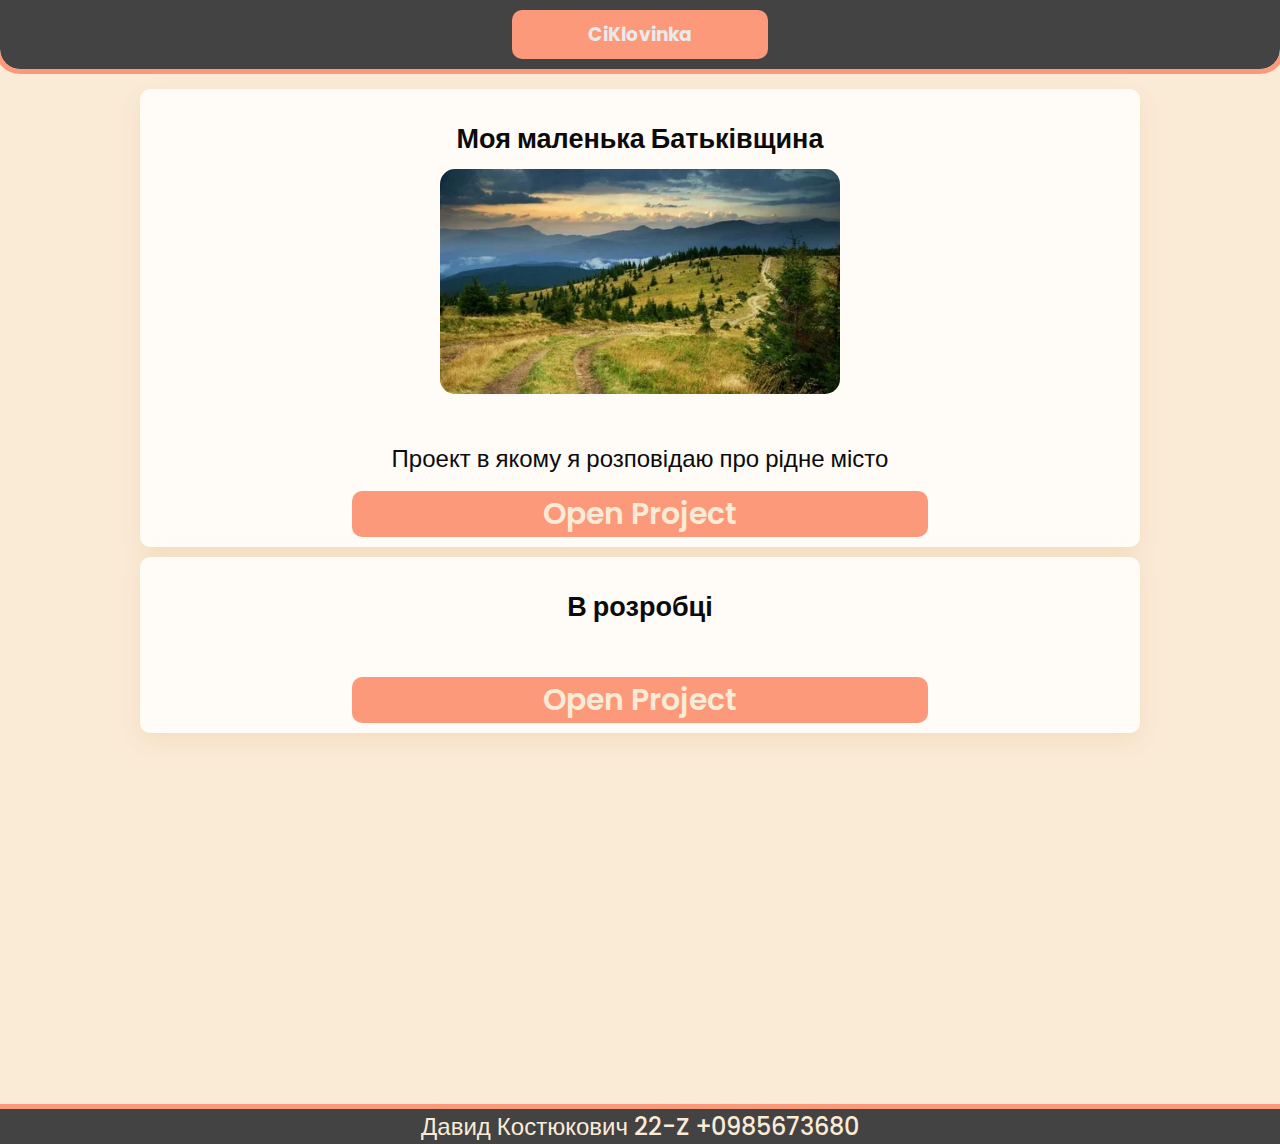
<file: index.html>
<!DOCTYPE html>
<html lang="en">

<head>
    <meta charset="UTF-8">
    <meta name="viewport" content="width=device-width, initial-scale=1.0">
    <link rel="stylesheet" href="styles/style.css">
    <link rel="stylesheet" href="styles/odometer.css" />
    <script type="text/javascript" src="scripts/odometer.js"></script>
    <link rel="icon" href="./favicon.ico">
    <title>CiKlovinka</title>
</head>

<body>

    <header class="sticky-element">
        <div class="logo-background">
            <div class="logo" id="logo">
                <h3 class="logo-text">CiKlovinka</h3>
            </div>
        </div>
    </header>

    <div id="projectList" class="project-list"></div>

    <footer>
        <p>Давид Костюкович  22-Z +0985673680</p>
    </footer>

    <script src="scripts/script.js"></script>
</body>

</html>
</file>
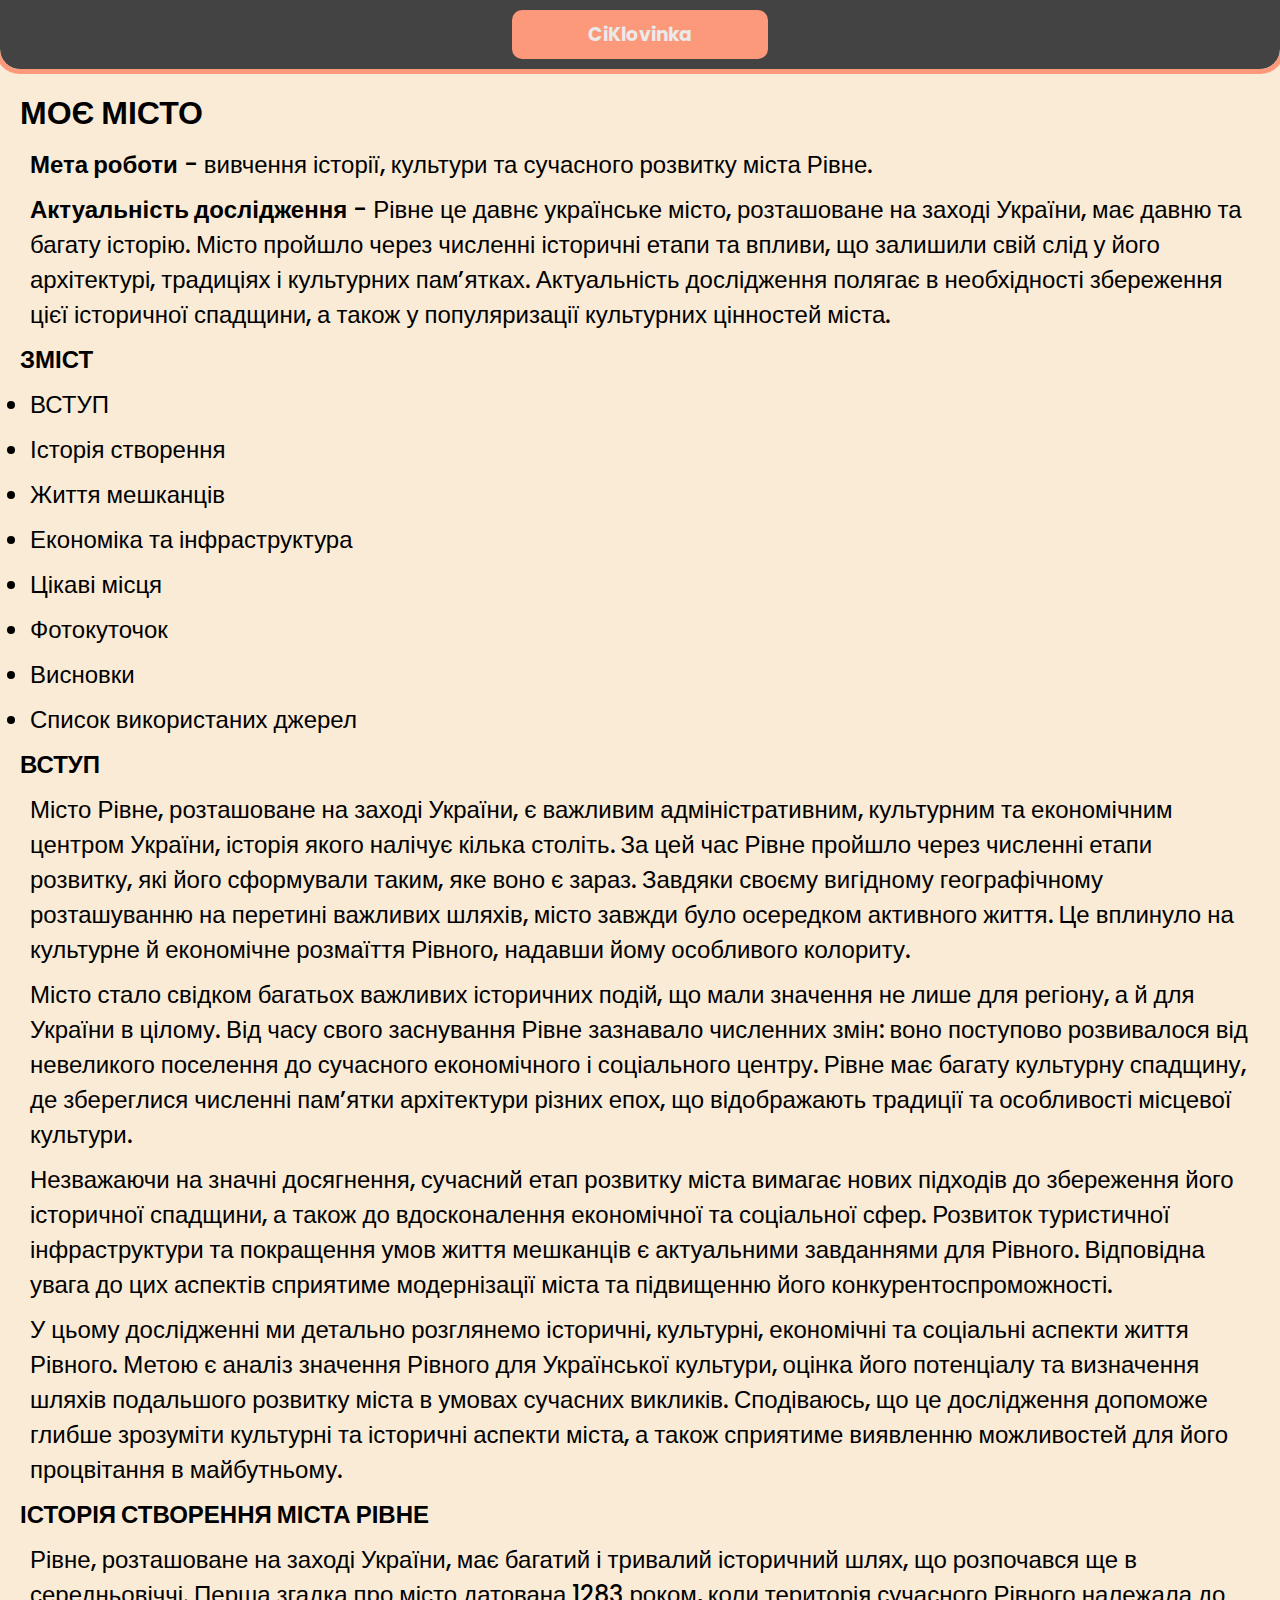
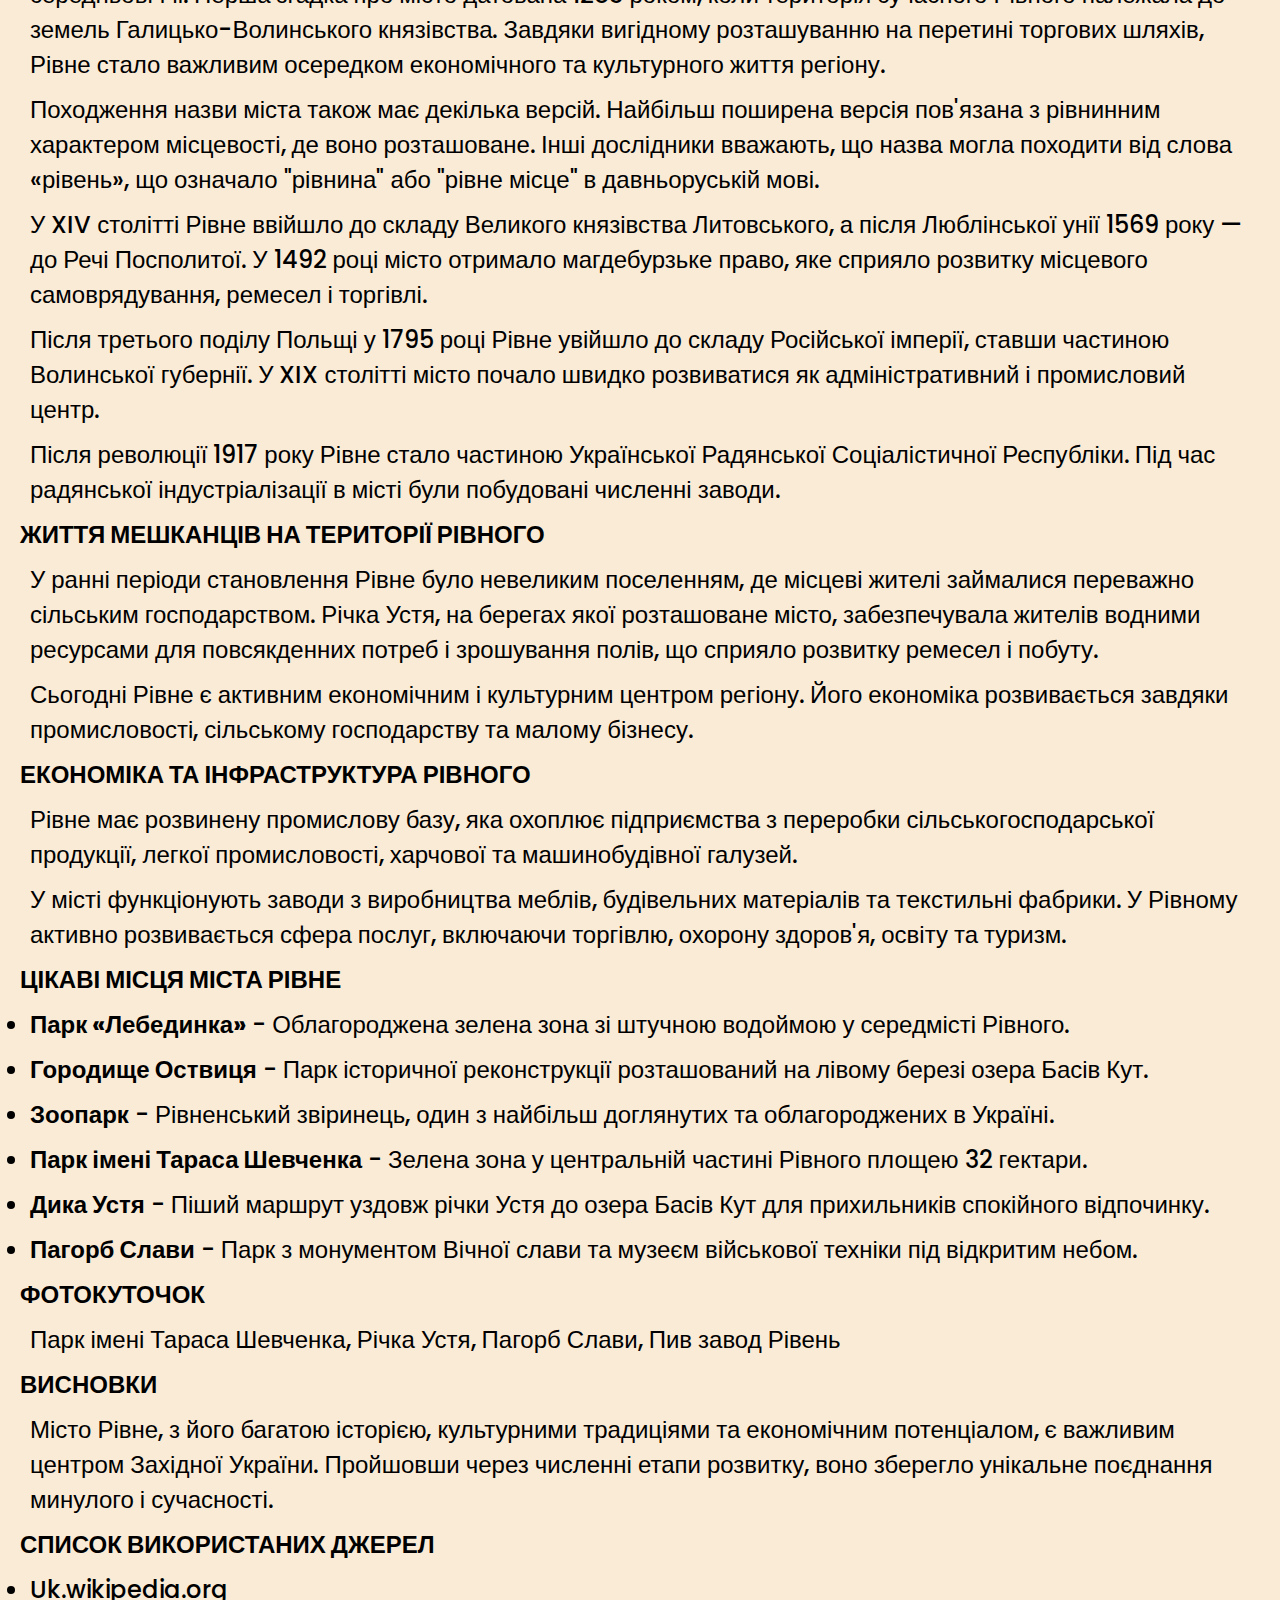
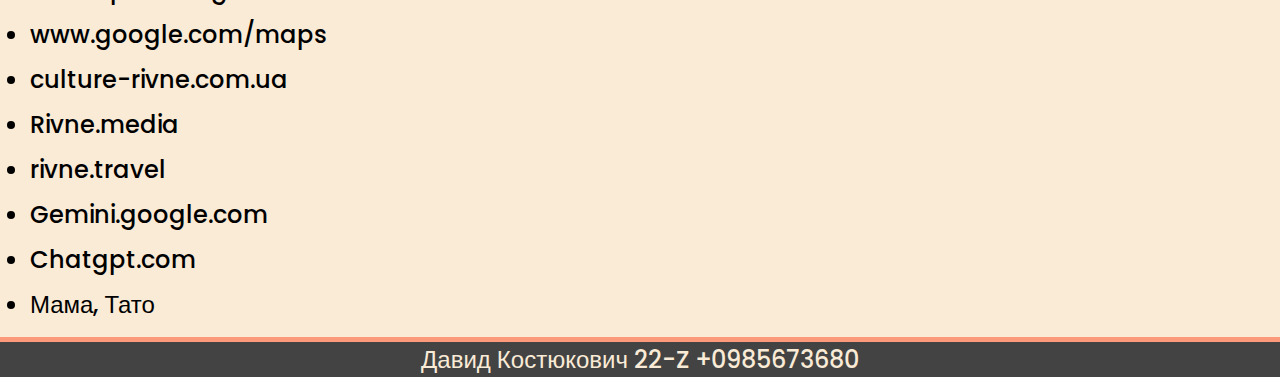
<file: projects/project/index.html>
<!DOCTYPE html>
<html lang="en">

<head>
    <meta charset="UTF-8">
    <meta name="viewport" content="width=device-width, initial-scale=1.0">
    <link rel="stylesheet" href="style.css">
    <link rel="icon" href="./favicon.ico">
    <title>CiKlovinka</title>
</head>

<body>

    <header class="sticky-element">
        <div class="logo-background">
            <div class="logo" id="logo">
                <h3 class="logo-text">CiKlovinka</h3>
            </div>
        </div>
    </header>

    <div class="content">
        <h1>МОЄ МІСТО</h1>
    <p><strong>Мета роботи</strong> - вивчення історії, культури та сучасного розвитку міста Рівне.</p>
    <p><strong>Актуальність дослідження</strong> - Рівне це давнє українське місто, розташоване на заході України, має давню та багату історію. Місто пройшло через численні історичні етапи та впливи, що залишили свій слід у його архітектурі, традиціях і культурних пам’ятках. Актуальність дослідження полягає в необхідності збереження цієї історичної спадщини, а також у популяризації культурних цінностей міста.</p>
    
    <h2>ЗМІСТ</h2>
    <ul>
        <li>ВСТУП</li>
        <li>Історія створення</li>
        <li>Життя мешканців</li>
        <li>Економіка та інфраструктура</li>
        <li>Цікаві місця</li>
        <li>Фотокуточок</li>
        <li>Висновки</li>
        <li>Список використаних джерел</li>
    </ul>

    <h2>ВСТУП</h2>
    <p>Місто Рівне, розташоване на заході України, є важливим адміністративним, культурним та економічним центром України, історія якого налічує кілька століть. За цей час Рівне пройшло через численні етапи розвитку, які його сформували таким, яке воно є зараз. Завдяки своєму вигідному географічному розташуванню на перетині важливих шляхів, місто завжди було осередком активного життя. Це вплинуло на культурне й економічне розмаїття Рівного, надавши йому особливого колориту.</p>
    <p>Місто стало свідком багатьох важливих історичних подій, що мали значення не лише для регіону, а й для України в цілому. Від часу свого заснування Рівне зазнавало численних змін: воно поступово розвивалося від невеликого поселення до сучасного економічного і соціального центру. Рівне має багату культурну спадщину, де збереглися численні пам’ятки архітектури різних епох, що відображають традиції та особливості місцевої культури.</p>
    <p>Незважаючи на значні досягнення, сучасний етап розвитку міста вимагає нових підходів до збереження його історичної спадщини, а також до вдосконалення економічної та соціальної сфер. Розвиток туристичної інфраструктури та покращення умов життя мешканців є актуальними завданнями для Рівного. Відповідна увага до цих аспектів сприятиме модернізації міста та підвищенню його конкурентоспроможності.</p>
    <p>У цьому дослідженні ми детально розглянемо історичні, культурні, економічні та соціальні аспекти життя Рівного. Метою є аналіз значення Рівного для Української культури, оцінка його потенціалу та визначення шляхів подальшого розвитку міста в умовах сучасних викликів. Сподіваюсь, що це дослідження допоможе глибше зрозуміти культурні та історичні аспекти міста, а також сприятиме виявленню можливостей для його процвітання в майбутньому.</p>

    <h2>ІСТОРІЯ СТВОРЕННЯ МІСТА РІВНЕ</h2>
    <p>Рівне, розташоване на заході України, має багатий і тривалий історичний шлях, що розпочався ще в середньовіччі. Перша згадка про місто датована 1283 роком, коли територія сучасного Рівного належала до земель Галицько-Волинського князівства. Завдяки вигідному розташуванню на перетині торгових шляхів, Рівне стало важливим осередком економічного та культурного життя регіону.</p>
    <p>Походження назви міста також має декілька версій. Найбільш поширена версія пов'язана з рівнинним характером місцевості, де воно розташоване. Інші дослідники вважають, що назва могла походити від слова «рівень», що означало "рівнина" або "рівне місце" в давньоруській мові.</p>
    <p>У XIV столітті Рівне ввійшло до складу Великого князівства Литовського, а після Люблінської унії 1569 року — до Речі Посполитої. У 1492 році місто отримало магдебурзьке право, яке сприяло розвитку місцевого самоврядування, ремесел і торгівлі.</p>
    <p>Після третього поділу Польщі у 1795 році Рівне увійшло до складу Російської імперії, ставши частиною Волинської губернії. У XIX столітті місто почало швидко розвиватися як адміністративний і промисловий центр.</p>
    <p>Після революції 1917 року Рівне стало частиною Української Радянської Соціалістичної Республіки. Під час радянської індустріалізації в місті були побудовані численні заводи.</p>

    <h2>ЖИТТЯ МЕШКАНЦІВ НА ТЕРИТОРІЇ РІВНОГО</h2>
    <p>У ранні періоди становлення Рівне було невеликим поселенням, де місцеві жителі займалися переважно сільським господарством. Річка Устя, на берегах якої розташоване місто, забезпечувала жителів водними ресурсами для повсякденних потреб і зрошування полів, що сприяло розвитку ремесел і побуту.</p>
    <p>Сьогодні Рівне є активним економічним і культурним центром регіону. Його економіка розвивається завдяки промисловості, сільському господарству та малому бізнесу.</p>

    <h2>ЕКОНОМІКА ТА ІНФРАСТРУКТУРА РІВНОГО</h2>
    <p>Рівне має розвинену промислову базу, яка охоплює підприємства з переробки сільськогосподарської продукції, легкої промисловості, харчової та машинобудівної галузей.</p>
    <p>У місті функціонують заводи з виробництва меблів, будівельних матеріалів та текстильні фабрики. У Рівному активно розвивається сфера послуг, включаючи торгівлю, охорону здоров'я, освіту та туризм.</p>

    <h2>ЦІКАВІ МІСЦЯ МІСТА РІВНЕ</h2>
    <ul>
        <li><strong>Парк «Лебединка»</strong> - Облагороджена зелена зона зі штучною водоймою у середмісті Рівного.</li>
        <li><strong>Городище Оствиця</strong> - Парк історичної реконструкції розташований на лівому березі озера Басів Кут.</li>
        <li><strong>Зоопарк</strong> - Рівненський звіринець, один з найбільш доглянутих та облагороджених в Україні.</li>
        <li><strong>Парк імені Тараса Шевченка</strong> - Зелена зона у центральній частині Рівного площею 32 гектари.</li>
        <li><strong>Дика Устя</strong> - Піший маршрут уздовж річки Устя до озера Басів Кут для прихильників спокійного відпочинку.</li>
        <li><strong>Пагорб Слави</strong> - Парк з монументом Вічної слави та музеєм військової техніки під відкритим небом.</li>
    </ul>

    <h2>ФОТОКУТОЧОК</h2>
    <p>Парк імені Тараса Шевченка, Річка Устя, Пагорб Слави, Пив завод Рівень</p>

    <h2>ВИСНОВКИ</h2>
    <p>Місто Рівне, з його багатою історією, культурними традиціями та економічним потенціалом, є важливим центром Західної України. Пройшовши через численні етапи розвитку, воно зберегло унікальне поєднання минулого і сучасності.</p>

    <h2>СПИСОК ВИКОРИСТАНИХ ДЖЕРЕЛ</h2>
    <ul>
        <li>Uk.wikipedia.org</li>
        <li>www.google.com/maps</li>
        <li>culture-rivne.com.ua</li>
        <li>Rivne.media</li>
        <li>rivne.travel</li>
        <li>Gemini.google.com</li>
        <li>Chatgpt.com</li>
        <li>Мама, Тато</li>
    </ul>
    </div>

    <footer>
        <p>Давид Костюкович  22-Z +0985673680 </p>
    </footer>

</body>

</html>

<script> document.getElementById("logo").addEventListener("click", function() {window.location.href = `../../index.html`}); </script>
</file>
<file: styles/style.css>
@import url('https://fonts.googleapis.com/css2?family=Poppins:wght@300;400;500;600;700&display=swap');

*{
    margin: 0;
    padding: 0;
    box-sizing: border-box;
    font-family: 'Poppins', sans-serif;
}

body{
    background-color: antiquewhite;
}

header{
    user-select: none;
    text-align: center;
}

.logo-background{
    background-color: #434343;
    height: 20%;
    border-radius: 0px 0px 20px 20px;
    display: flex;
    outline: 5px solid #fd997b;
    justify-content: center;
}

.logo{
    height: 5%;
    width: 20%;
    min-width: 200px;
    transition: all 0.3s ease;
    margin: 10px;
    padding: 10px;
    background-color: #fd997b;
    border-radius: 10px;
}

.logo:hover{
    transform: scale(1.05);
}

.logo-text{
    color: #eaeaea;
}

h1{
    font-size: 30px;
    font-weight: 600;
    margin-bottom: 20px;
}

p{
    text-align: center;
    margin: 5px 0;
    font-size: 24px;
    font-weight: 500;
}

.project-list{
    display: block;
    gap: 20px;
    margin: 20px;
    min-height: 1000px;
}

.project-item {
    text-align: center;
    user-select: none;
    width: 90%;
    max-width: 1000px;
    min-height: 170px;
    max-height: 170px;
    overflow: hidden;
    margin-left: auto;
    margin-right: auto;
    margin-top: 10px;
    margin-bottom: 10px;
    padding: 20px 20px 10px;
    box-shadow: 0 8px 24px rgba(221, 163, 102, 0.2);
    background-color: rgb(255, 251, 246);
    border-radius: 10px;
    cursor: pointer;
    transition: all 0.5s ease;
    opacity: 0;
    transition: opacity 0.5s ease, transform 0.5s ease, max-height 1s ease, background-color 0.5s ease;  
    transform: translateX(100px);  
}

.project-item.unlocked {
    max-height: 1000px;
}

.project-item:hover{
    transform: scale(.985);
    box-shadow: 0 0px 0px rgba(149, 157, 165, 0.2);
    background-color: #dac8af;
}

.project-item:hover h3{
    color: #000000;
    transition: all 0.3s ease;
}

.project-item:hover p{
    color: #000000;
    transition: all 0.3s ease;
}

.project-item:hover .project-image{
    filter: brightness(80%);
}

.project-item.visible {
    transform: translateX(0px);
    opacity: 1;
}

.project-item h3{
    transition: all 0.3s ease;
    margin: 10px 0;
    font-size: 27px;
    font-weight: 600;
    color: #0b0b0b;
}

.lock-text {
    font-size: 50px;
    color: #0b0b0b;
}

.project-item p{
    transition: all 0.3s ease;
    margin-top: 40px;
    margin-bottom: 5px;
    font-weight: 500;
    color: #0b0b0b;
}

.project-details-content{
    overflow-y: auto;
    max-height: 70vh;
}

.project-image{
    border-radius: 15px;
    transition: all 0.5s;
    height: auto;
    width: 85%;
    max-width: 400px;
}

.view-project-btn{
    background-color: #fd997b;
    border: none;
    width: 60%;
    margin-top: 10px;
    cursor: pointer;
    font-size: 30px;
    color: antiquewhite;
    font-weight: 600;
    border-radius: 10px;
    transition: all 0.3s ease;
}

.view-project-btn:hover{
    background-color: #c06448;
    color: #bcb0a1;
}

.sticky-element {
    position: sticky;
    top: 0px;
    z-index: 2;
}

footer{
    background-color: #434343;
    outline: 5px solid #fd997b;
    justify-content: center;
}

footer p{
    text-align: center;
    margin: 5px 0;
    font-size: 24px;
    font-weight: 500;
    color: antiquewhite;
    min-height: 0px;
    margin: 0px;
}
</file>
<file: styles/odometer.css>
.odometer.odometer-auto-theme, .odometer.odometer-theme-default {
  display: inline-block;
  vertical-align: middle;
  vertical-align: auto;
  zoom: 1;
  display: inline;
  position: relative;
}
.odometer.odometer-auto-theme .odometer-digit, .odometer.odometer-theme-default .odometer-digit {
  display: inline-block;
  vertical-align: middle;
  vertical-align: auto;
  zoom: 1;
  display: inline;
  position: relative;
}
.odometer.odometer-auto-theme .odometer-digit .odometer-digit-spacer, .odometer.odometer-theme-default .odometer-digit .odometer-digit-spacer {
  display: inline-block;
  vertical-align: middle;
  vertical-align: auto;
  zoom: 1;
  display: inline;
  visibility: hidden;
}
.odometer.odometer-auto-theme .odometer-digit .odometer-digit-inner, .odometer.odometer-theme-default .odometer-digit .odometer-digit-inner {
  text-align: left;
  display: block;
  position: absolute;
  top: 0;
  left: 0;
  right: 0;
  bottom: 0;
  overflow: hidden;
}
.odometer.odometer-auto-theme .odometer-digit .odometer-ribbon, .odometer.odometer-theme-default .odometer-digit .odometer-ribbon {
  display: block;
}
.odometer.odometer-auto-theme .odometer-digit .odometer-ribbon-inner, .odometer.odometer-theme-default .odometer-digit .odometer-ribbon-inner {
  display: block;
  -webkit-backface-visibility: hidden;
}
.odometer.odometer-auto-theme .odometer-digit .odometer-value, .odometer.odometer-theme-default .odometer-digit .odometer-value {
  display: block;
  -webkit-transform: translateZ(0);
}
.odometer.odometer-auto-theme .odometer-digit .odometer-value.odometer-last-value, .odometer.odometer-theme-default .odometer-digit .odometer-value.odometer-last-value {
  position: absolute;
}
.odometer.odometer-auto-theme.odometer-animating-up .odometer-ribbon-inner, .odometer.odometer-theme-default.odometer-animating-up .odometer-ribbon-inner {
  -webkit-transition: -webkit-transform 2s;
  -moz-transition: -moz-transform 2s;
  -ms-transition: -ms-transform 2s;
  -o-transition: -o-transform 2s;
  transition: transform 2s;
}
.odometer.odometer-auto-theme.odometer-animating-up.odometer-animating .odometer-ribbon-inner, .odometer.odometer-theme-default.odometer-animating-up.odometer-animating .odometer-ribbon-inner {
  -webkit-transform: translateY(-100%);
  -moz-transform: translateY(-100%);
  -ms-transform: translateY(-100%);
  -o-transform: translateY(-100%);
  transform: translateY(-100%);
}
.odometer.odometer-auto-theme.odometer-animating-down .odometer-ribbon-inner, .odometer.odometer-theme-default.odometer-animating-down .odometer-ribbon-inner {
  -webkit-transform: translateY(-100%);
  -moz-transform: translateY(-100%);
  -ms-transform: translateY(-100%);
  -o-transform: translateY(-100%);
  transform: translateY(-100%);
}
.odometer.odometer-auto-theme.odometer-animating-down.odometer-animating .odometer-ribbon-inner, .odometer.odometer-theme-default.odometer-animating-down.odometer-animating .odometer-ribbon-inner {
  -webkit-transition: -webkit-transform 2s;
  -moz-transition: -moz-transform 2s;
  -ms-transition: -ms-transform 2s;
  -o-transition: -o-transform 2s;
  transition: transform 0.05s;
  -webkit-transform: translateY(0);
  -moz-transform: translateY(0);
  -ms-transform: translateY(0);
  -o-transform: translateY(0);
  transform: translateY(0);
}

.odometer.odometer-auto-theme, .odometer.odometer-theme-default {
  font-family: "Helvetica Neue", sans-serif;
  line-height: 1.1em;
}
.odometer.odometer-auto-theme .odometer-value, .odometer.odometer-theme-default .odometer-value {
  text-align: center;
}
</file>
<file: projects/project/style.css>
@import url('https://fonts.googleapis.com/css2?family=Poppins:wght@300;400;500;600;700&display=swap');

*{
    padding: 0;
    box-sizing: border-box;
    font-family: 'Poppins', sans-serif;
    color: rgb(0, 0, 0);
    margin: 0px;
}

body{
    background-color: antiquewhite;
}

footer{
    background-color: #434343;
    outline: 5px solid #fd997b;
    justify-content: center;
    margin: 0px;
}

footer p{
    color: antiquewhite;
    min-height: 0px;
    margin: 0px;
    text-align: center;
}

header{
    user-select: none;
    text-align: center;
    margin: 0px;
}

.logo-background{
    background-color: #434343;
    height: 20%;
    border-radius: 0px 0px 20px 20px;
    display: flex;
    outline: 5px solid #fd997b;
    justify-content: center;
}

.logo{
    height: 5%;
    width: 20%;
    min-width: 200px;
    transition: all 0.3s ease;
    margin: 10px;
    padding: 10px;
    background-color: #fd997b;
    border-radius: 10px;
}

.logo:hover{
    transform: scale(1.05);
}

.logo-text{
    color: #eaeaea;
    margin: 0;
}

p, li{
    margin: 5px 0;
    font-size: 24px;
    font-weight: 500;
    margin: 10px;
}

.sticky-element {
    position: sticky;
    top: 0px;
    z-index: 2;
}

.content{
    min-height: 1000px;
    margin: 20px;
}
</file>
